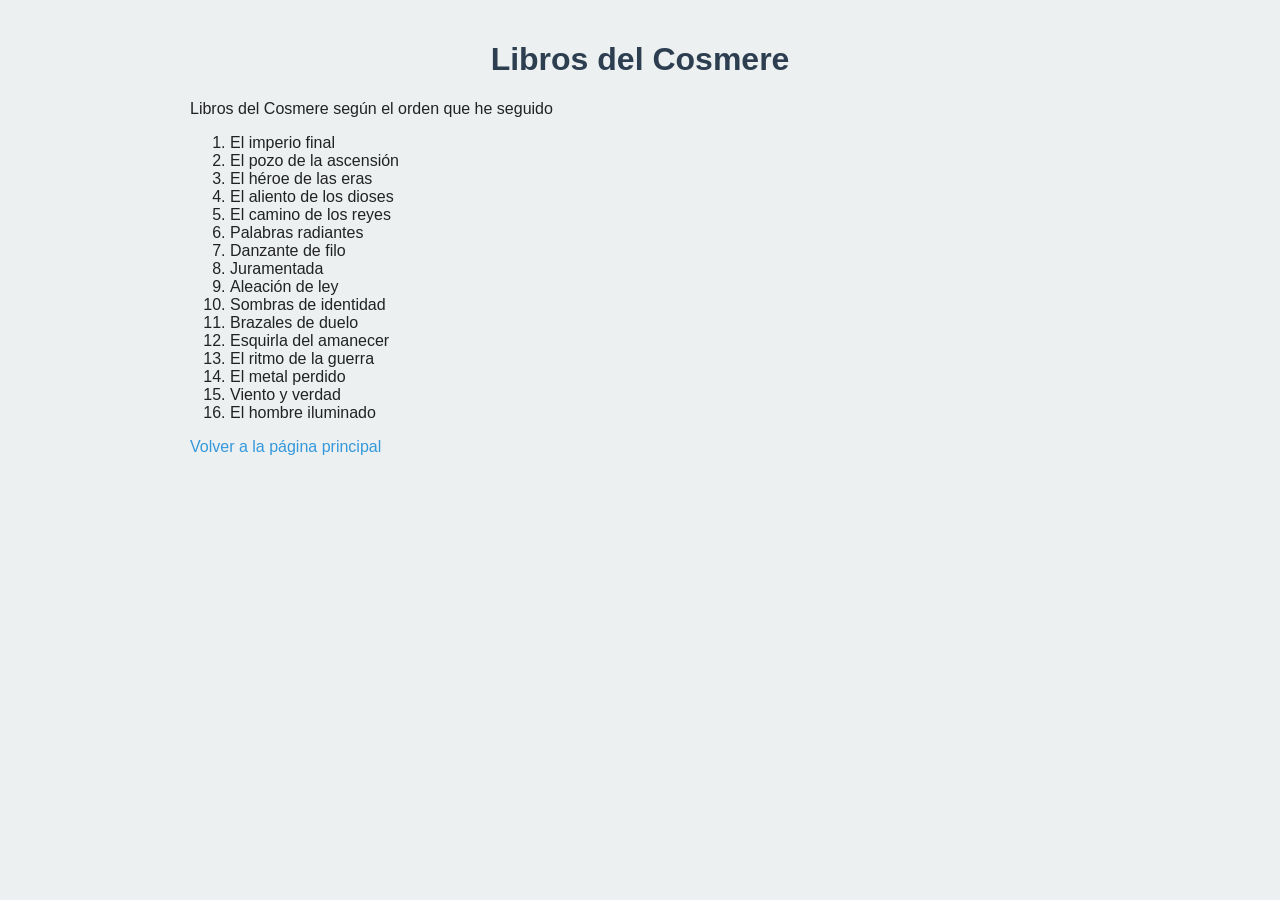
<file: cosmere.html>
<!DOCTYPE html>
<html lang="es">

<head>
    <meta charset="UTF-8">
    <meta name="viewport" content="width=device-width, initial-scale=1.0">
    <meta name="description" content="Lista de libros del Cosmere que he leído" />
    <title>Libros del Cosmere</title>

    <link type="text/css" rel="stylesheet" href="styles.css">
</head>

<body>
    <h1>Libros del Cosmere</h1>
    <p>Libros del Cosmere según el orden que he seguido</p>
    <ol>
        <li> El imperio final</li>
        <li> El pozo de la ascensión</li>
        <li> El héroe de las eras</li>
        <li> El aliento de los dioses</li>
        <li> El camino de los reyes</li>
        <li> Palabras radiantes</li>
        <li> Danzante de filo</li>
        <li> Juramentada</li>
        <li> Aleación de ley</li>
        <li>Sombras de identidad</li>
        <li> Brazales de duelo</li>
        <li> Esquirla del amanecer</li>
        <li> El ritmo de la guerra</li>
        <li> El metal perdido</li>
        <li> Viento y verdad</li>
        <li> El hombre iluminado</li>
    </ol>
    <p><a href="index.php">Volver a la página principal</a></p>

<script src="modo-oscuro.js"></script>


</body>

</html>
</file>
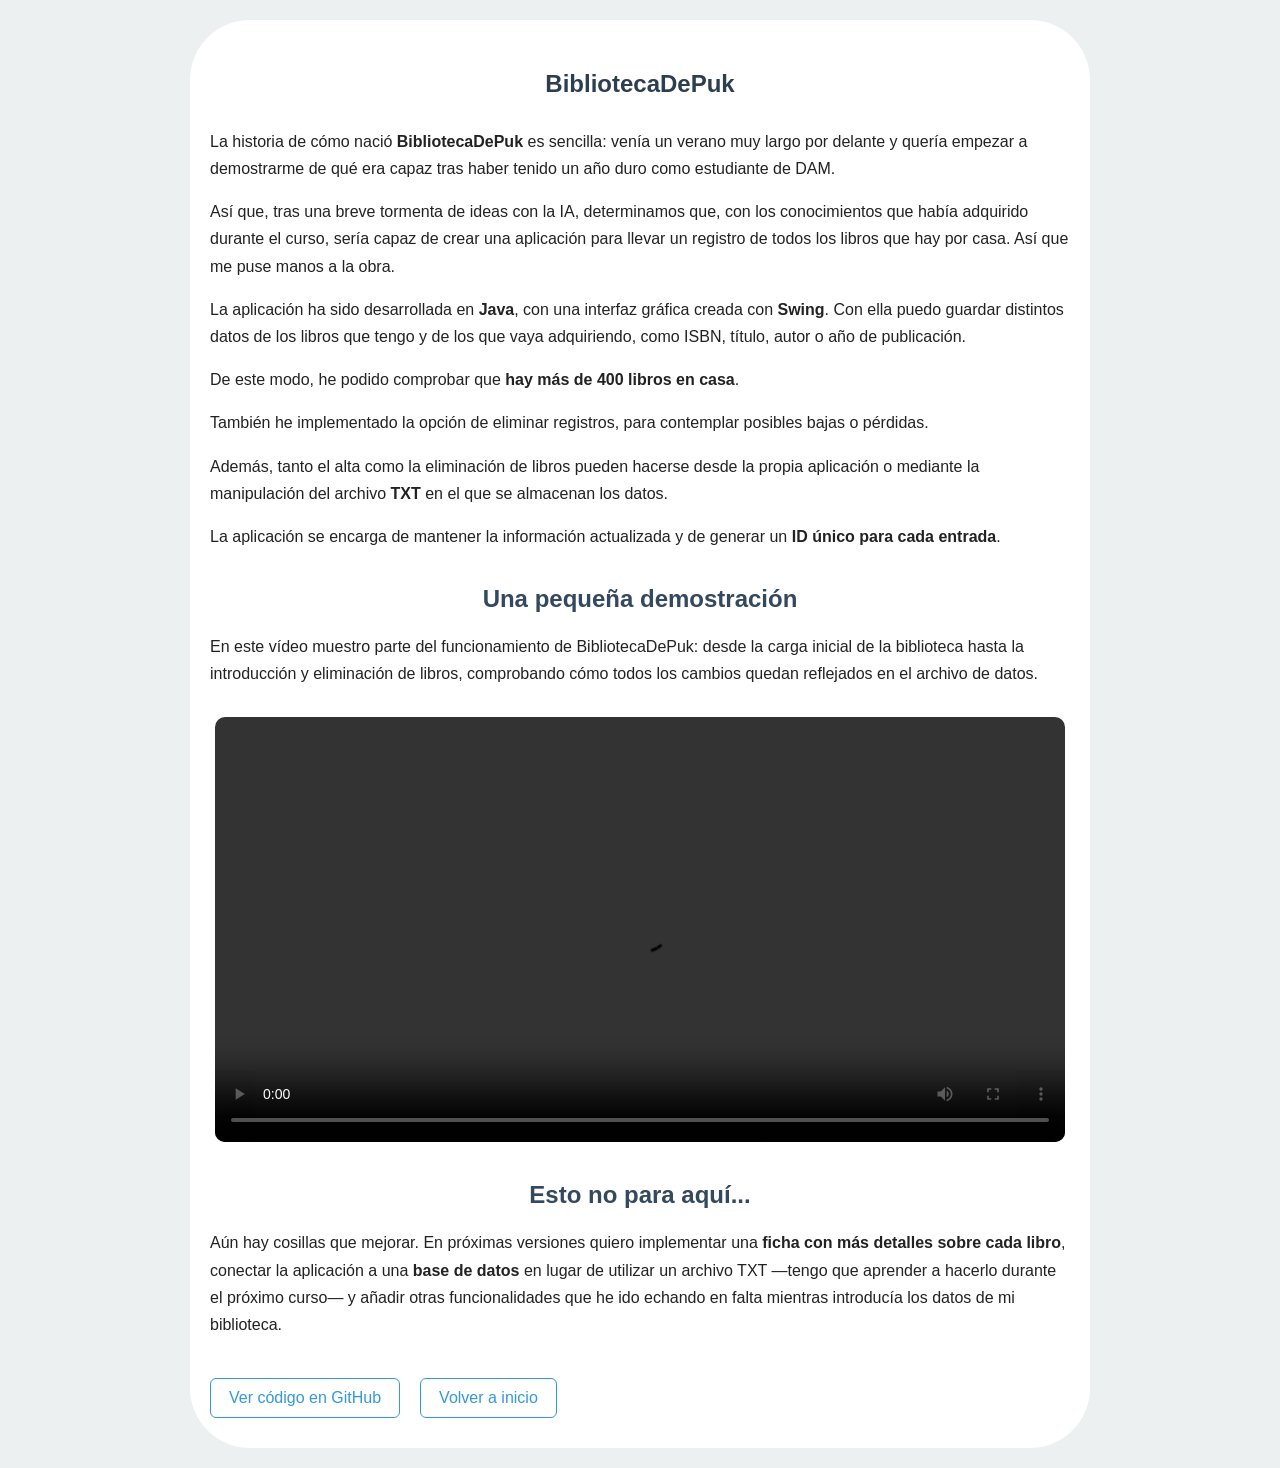
<file: gestor_biblioteca.html>
<!DOCTYPE html>
<html lang="es">

<head>
    <meta charset="UTF-8">
    <meta name="viewport" content="width=device-width, initial-scale=1.0">

    <title>BibliotecaDePuk</title>

    <link rel="stylesheet" href="styles.css">

    <!-- Modo oscuro compartido con el resto de la web -->
    <script src="modo-oscuro.js" defer></script>
</head>

<body>

    <main class="contenido-proyecto">

        <section class="proyecto">

            <h1>BibliotecaDePuk</h1>

            <p>
                La historia de cómo nació <strong>BibliotecaDePuk</strong> es sencilla:
                venía un verano muy largo por delante y quería empezar a demostrarme
                de qué era capaz tras haber tenido un año duro como estudiante de DAM.
            </p>

            <p>
                Así que, tras una breve tormenta de ideas con la IA, determinamos que,
                con los conocimientos que había adquirido durante el curso, sería capaz
                de crear una aplicación para llevar un registro de todos los libros
                que hay por casa. Así que me puse manos a la obra.
            </p>

            <p>
                La aplicación ha sido desarrollada en <strong>Java</strong>, con una
                interfaz gráfica creada con <strong>Swing</strong>. Con ella puedo guardar
                distintos datos de los libros que tengo y de los que vaya adquiriendo,
                como ISBN, título, autor o año de publicación.
            </p>

            <p>
                De este modo, he podido comprobar que
                <strong>hay más de 400 libros en casa</strong>.
            </p>

            <p>
                También he implementado la opción de eliminar registros, para contemplar
                posibles bajas o pérdidas.
            </p>

            <p>
                Además, tanto el alta como la eliminación de libros pueden hacerse desde
                la propia aplicación o mediante la manipulación del archivo
                <strong>TXT</strong> en el que se almacenan los datos.
            </p>

            <p>
                La aplicación se encarga de mantener la información actualizada y de
                generar un <strong>ID único para cada entrada</strong>.
            </p>

            <h2>Una pequeña demostración</h2>

            <p>
                En este vídeo muestro parte del funcionamiento de BibliotecaDePuk:
                desde la carga inicial de la biblioteca hasta la introducción y eliminación
                de libros, comprobando cómo todos los cambios quedan reflejados en el
                archivo de datos.
            </p>

            <div class="video-proyecto">
                <video controls>
                    <source src="DemoBiblioteca.mp4" type="video/mp4">
                    Tu navegador no puede reproducir este vídeo.
                </video>
            </div>

            <h2>Esto no para aquí...</h2>

            <p>
                Aún hay cosillas que mejorar. En próximas versiones quiero implementar
                una <strong>ficha con más detalles sobre cada libro</strong>, conectar la
                aplicación a una <strong>base de datos</strong> en lugar de utilizar un
                archivo TXT —tengo que aprender a hacerlo durante el próximo curso— y
                añadir otras funcionalidades que he ido echando en falta mientras
                introducía los datos de mi biblioteca.
            </p>

            <div class="enlaces-proyecto">

                <a href="https://github.com/JosemaRuiz-puk/BibliotecaDePuk"
                   target="_blank"
                   rel="noopener noreferrer">
                    Ver código en GitHub
                </a>

                <a href="index.php">
                    Volver a inicio
                </a>

            </div>

        </section>

    </main>

</body>
</html>
</file>
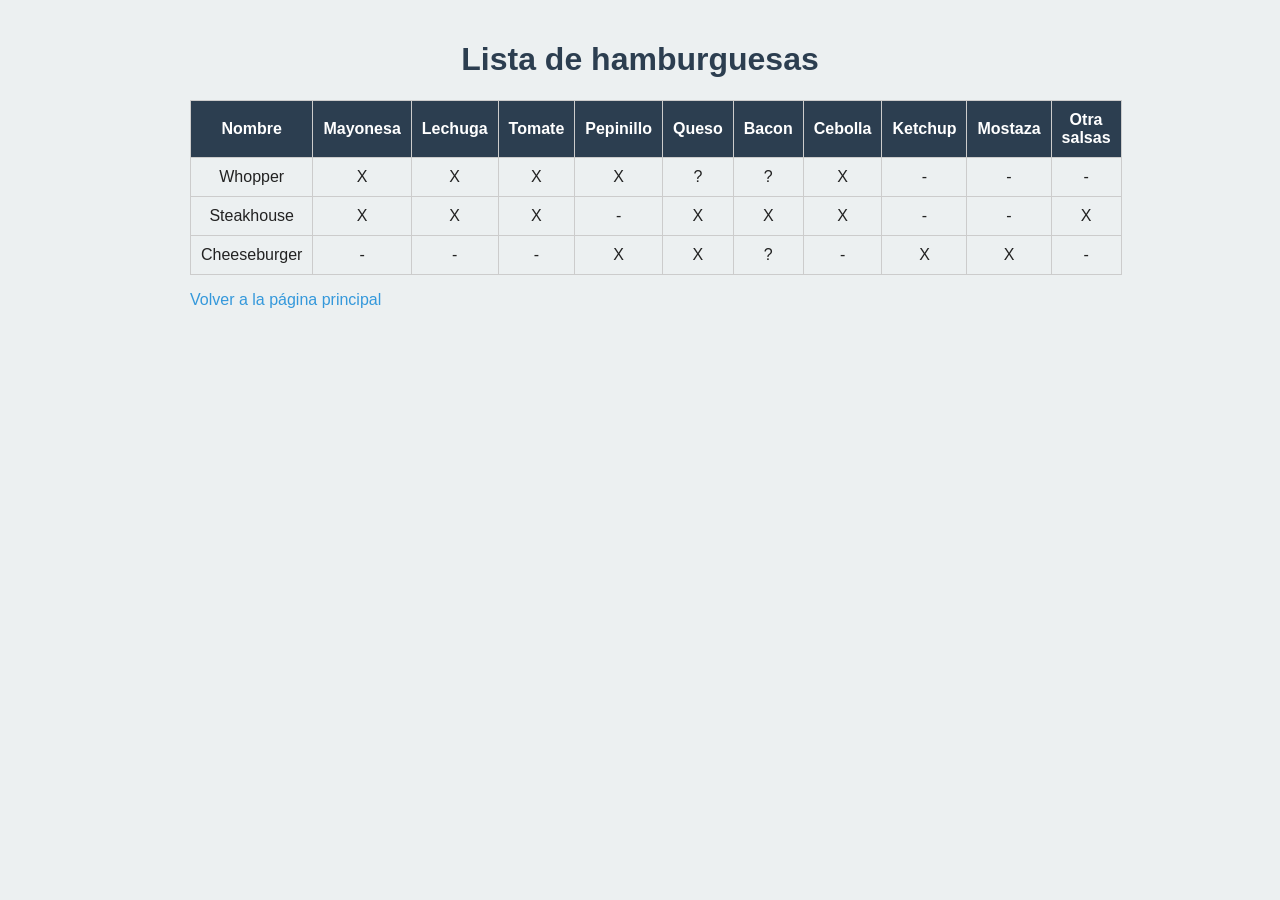
<file: hamburguesas.html>
<!DOCTYPE html>
<html lang="es">
<head>
    <meta charset="UTF-8">
    <meta name="viewport" content="width=device-width, initial-scale=1.0">
    <meta name = "description" content ="ingredientes de hamburguesas" />
    <title>Hamburguesas</title>

    <link type="text/css" rel="stylesheet" href="styles.css">
</head>
<body>
    <h1>Lista de hamburguesas</h1>
    <table>
        <tr>
        <th> Nombre</th>
        <th> Mayonesa</th>
        <th> Lechuga</th>
        <th> Tomate</th>
        <th> Pepinillo</th>
        <th> Queso</th>
        <th> Bacon</th>
        <th>Cebolla</th>
        <th> Ketchup</th>
        <th> Mostaza</th>
        <th> Otra salsas</th>
        </tr>
        <tr>
            <td> Whopper</td>
            <td>X</td>
            <td>X</td>
            <td>X</td>
            <td>X</td>
            <td>?</td>
            <td>?</td>
            <td>X</td>
            <td>-</td>
            <td>-</td>
            <td>-</td>
        </tr>
        <tr>
            <td> Steakhouse</td>
            <td>X</td>
            <td>X</td>
            <td>X</td>
            <td>-</td>
            <td>X</td>
            <td>X</td>
            <td>X</td>
            <td>-</td>
            <td>-</td>
            <td>X</td>
        </tr>
         <tr>
            <td> Cheeseburger</td>
            <td>-</td>
            <td>-</td>
            <td>-</td>
            <td>X</td>
            <td>X</td>
            <td>?</td>
            <td>-</td>
            <td>X</td>
            <td>X</td>
            <td>-</td>
        </tr>
        </table>
        <p><a href="index.php">Volver a la página principal</a></p>

    <script src="modo-oscuro.js"></script>

</body>
</html>
</file>
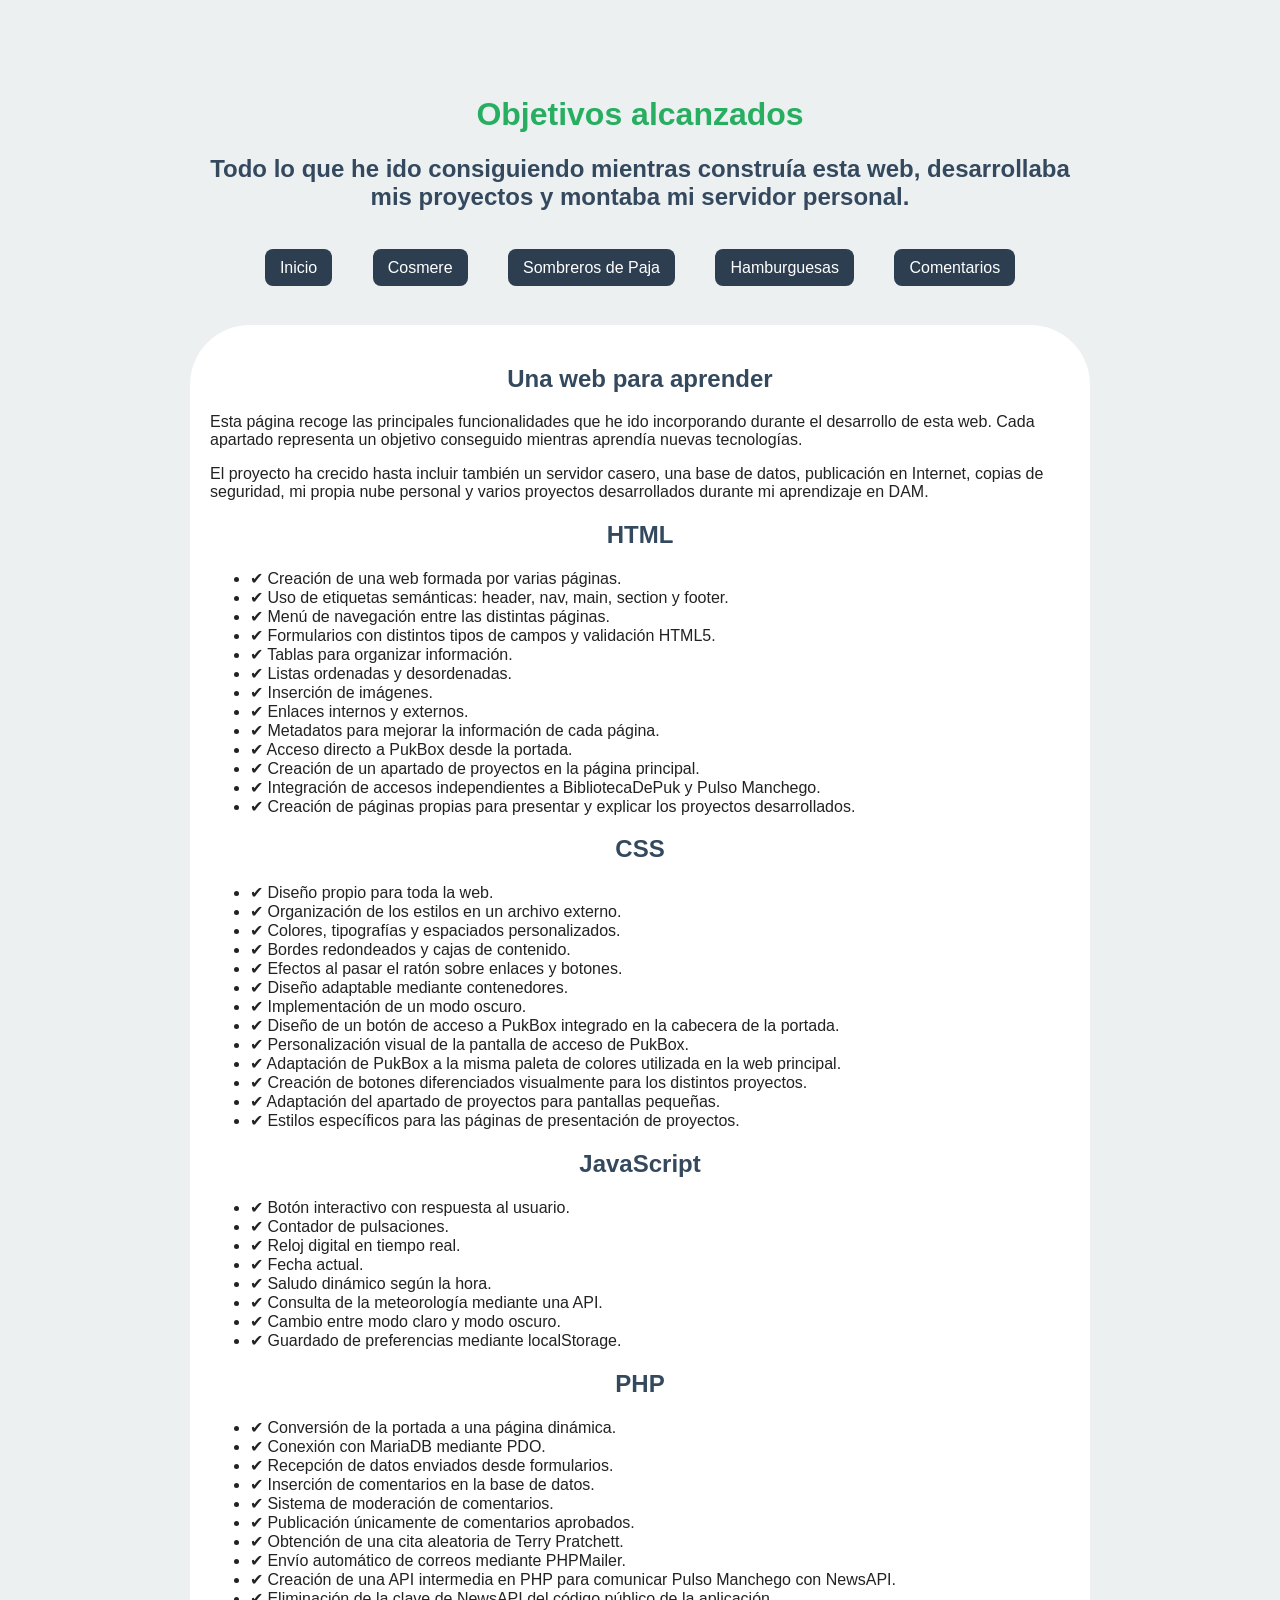
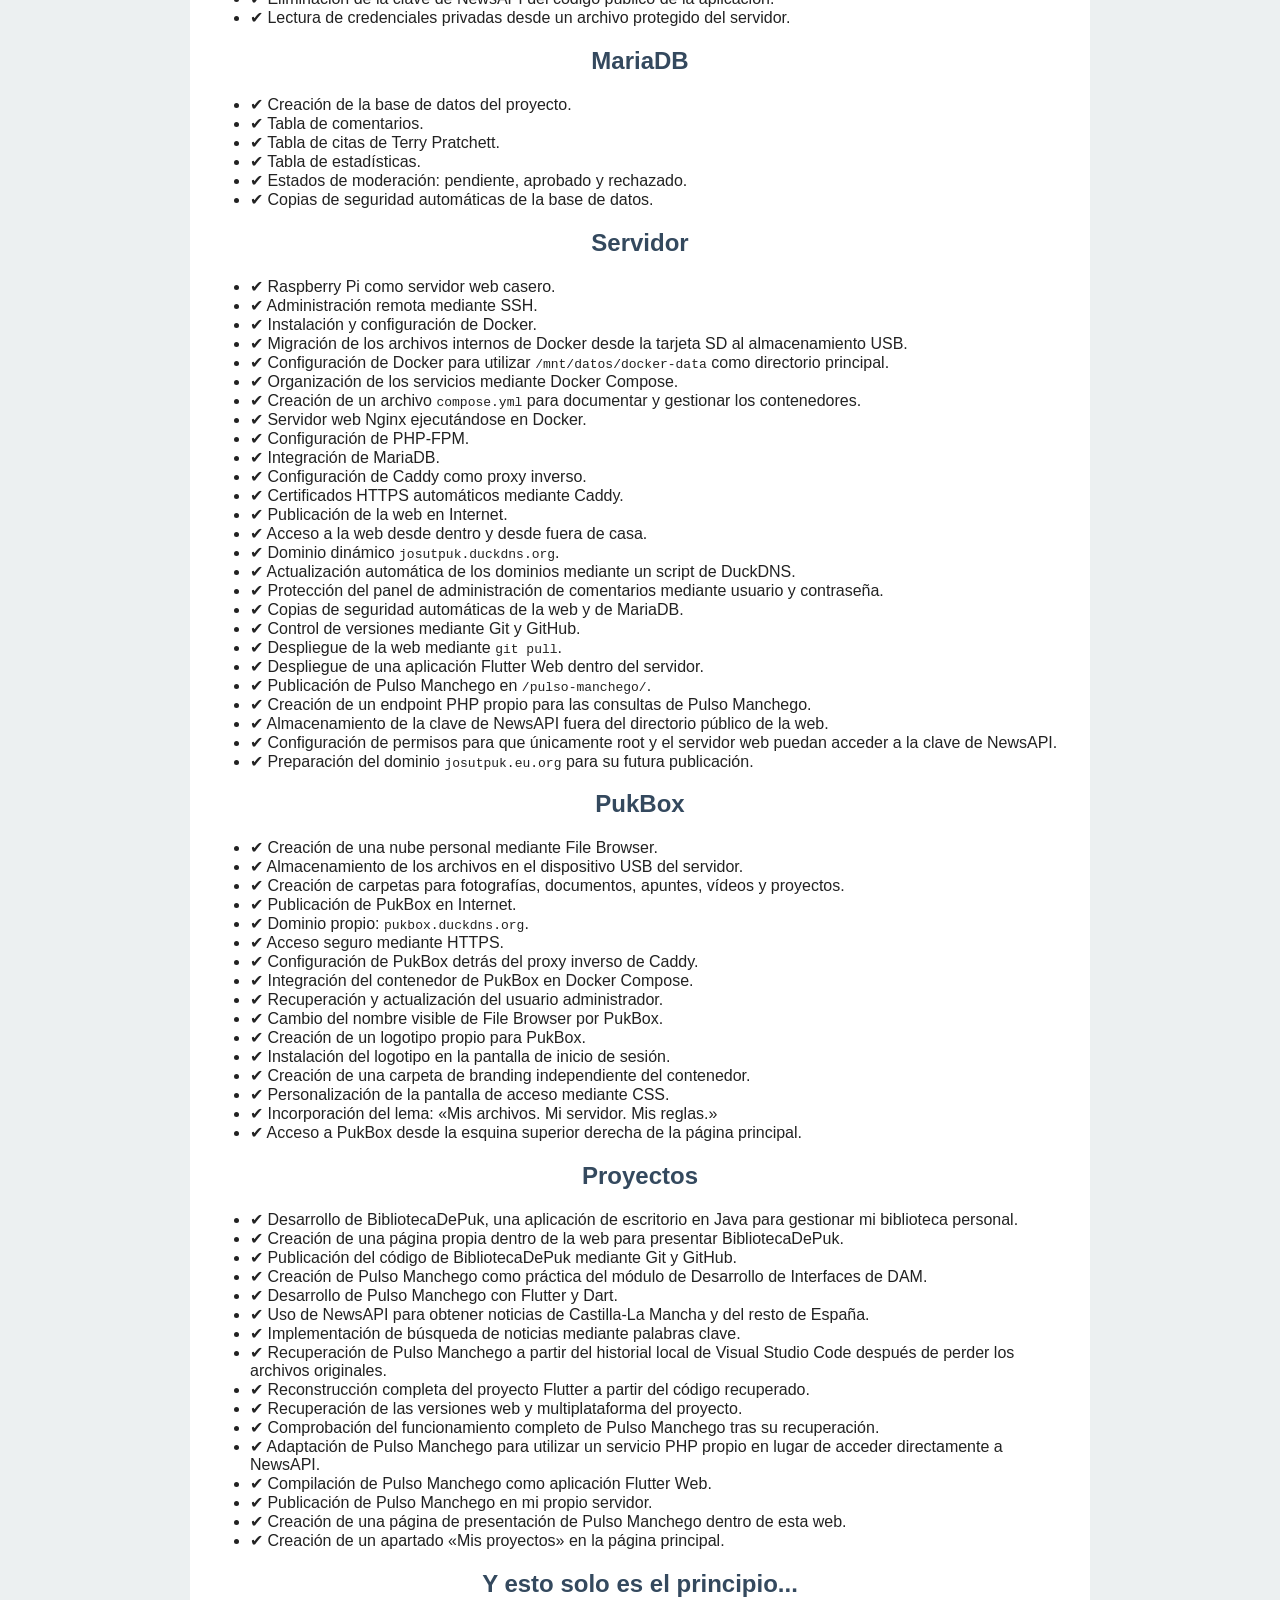
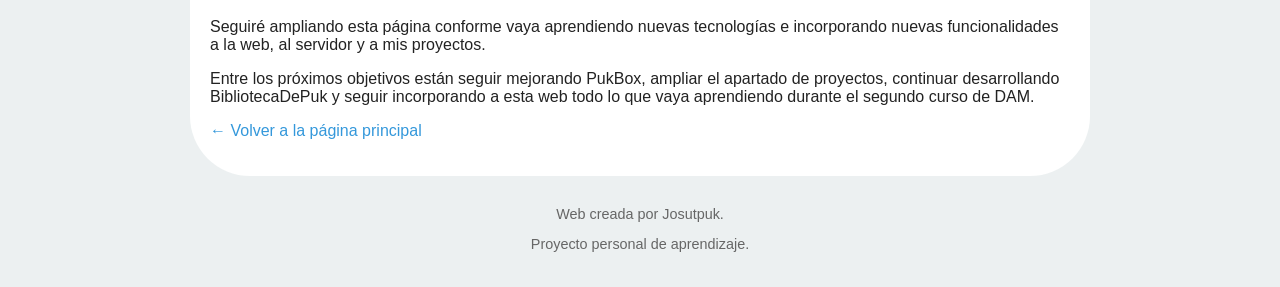
<file: objetivos.html>
<!DOCTYPE html>
<html lang="es">

<head>
    <meta charset="UTF-8">

    <meta
        name="viewport"
        content="width=device-width, initial-scale=1.0"
    >

    <meta
        name="description"
        content="Objetivos alcanzados durante el desarrollo de esta web, mis proyectos y la creación de mi servidor personal"
    >

    <meta name="author" content="Josutpuk">

    <title>Objetivos alcanzados</title>

    <link rel="stylesheet" href="styles.css">
</head>

<body>

    <header>

        <h1 class="portada">Objetivos alcanzados</h1>

        <h2>
            Todo lo que he ido consiguiendo mientras construía esta web,
            desarrollaba mis proyectos y montaba mi servidor personal.
        </h2>

        <nav>
            <ul>

                <li>
                    <a href="index.php">
                        Inicio
                    </a>
                </li>

                <li>
                    <a href="cosmere.html">
                        Cosmere
                    </a>
                </li>

                <li>
                    <a href="sombrero.html">
                        Sombreros de Paja
                    </a>
                </li>

                <li>
                    <a href="hamburguesas.html">
                        Hamburguesas
                    </a>
                </li>

                <li>
                    <a href="visita.php">
                        Comentarios
                    </a>
                </li>

            </ul>
        </nav>

    </header>


    <main>

        <h2>Una web para aprender</h2>

        <p>
            Esta página recoge las principales funcionalidades que he ido
            incorporando durante el desarrollo de esta web. Cada apartado
            representa un objetivo conseguido mientras aprendía nuevas
            tecnologías.
        </p>

        <p>
            El proyecto ha crecido hasta incluir también un servidor casero,
            una base de datos, publicación en Internet, copias de seguridad,
            mi propia nube personal y varios proyectos desarrollados durante
            mi aprendizaje en DAM.
        </p>


        <!-- =========================
             HTML
             ========================= -->

        <section>

            <h2>HTML</h2>

            <ul>

                <li>
                    ✔ Creación de una web formada por varias páginas.
                </li>

                <li>
                    ✔ Uso de etiquetas semánticas:
                    header, nav, main, section y footer.
                </li>

                <li>
                    ✔ Menú de navegación entre las distintas páginas.
                </li>

                <li>
                    ✔ Formularios con distintos tipos de campos
                    y validación HTML5.
                </li>

                <li>
                    ✔ Tablas para organizar información.
                </li>

                <li>
                    ✔ Listas ordenadas y desordenadas.
                </li>

                <li>
                    ✔ Inserción de imágenes.
                </li>

                <li>
                    ✔ Enlaces internos y externos.
                </li>

                <li>
                    ✔ Metadatos para mejorar la información
                    de cada página.
                </li>

                <li>
                    ✔ Acceso directo a PukBox desde la portada.
                </li>

                <li>
                    ✔ Creación de un apartado de proyectos
                    en la página principal.
                </li>

                <li>
                    ✔ Integración de accesos independientes
                    a BibliotecaDePuk y Pulso Manchego.
                </li>

                <li>
                    ✔ Creación de páginas propias para presentar
                    y explicar los proyectos desarrollados.
                </li>

            </ul>

        </section>


        <!-- =========================
             CSS
             ========================= -->

        <section>

            <h2>CSS</h2>

            <ul>

                <li>
                    ✔ Diseño propio para toda la web.
                </li>

                <li>
                    ✔ Organización de los estilos
                    en un archivo externo.
                </li>

                <li>
                    ✔ Colores, tipografías y espaciados personalizados.
                </li>

                <li>
                    ✔ Bordes redondeados y cajas de contenido.
                </li>

                <li>
                    ✔ Efectos al pasar el ratón
                    sobre enlaces y botones.
                </li>

                <li>
                    ✔ Diseño adaptable mediante contenedores.
                </li>

                <li>
                    ✔ Implementación de un modo oscuro.
                </li>

                <li>
                    ✔ Diseño de un botón de acceso a PukBox
                    integrado en la cabecera de la portada.
                </li>

                <li>
                    ✔ Personalización visual de la pantalla
                    de acceso de PukBox.
                </li>

                <li>
                    ✔ Adaptación de PukBox a la misma paleta de colores
                    utilizada en la web principal.
                </li>

                <li>
                    ✔ Creación de botones diferenciados visualmente
                    para los distintos proyectos.
                </li>

                <li>
                    ✔ Adaptación del apartado de proyectos
                    para pantallas pequeñas.
                </li>

                <li>
                    ✔ Estilos específicos para las páginas
                    de presentación de proyectos.
                </li>

            </ul>

        </section>


        <!-- =========================
             JAVASCRIPT
             ========================= -->

        <section>

            <h2>JavaScript</h2>

            <ul>

                <li>
                    ✔ Botón interactivo con respuesta al usuario.
                </li>

                <li>
                    ✔ Contador de pulsaciones.
                </li>

                <li>
                    ✔ Reloj digital en tiempo real.
                </li>

                <li>
                    ✔ Fecha actual.
                </li>

                <li>
                    ✔ Saludo dinámico según la hora.
                </li>

                <li>
                    ✔ Consulta de la meteorología mediante una API.
                </li>

                <li>
                    ✔ Cambio entre modo claro y modo oscuro.
                </li>

                <li>
                    ✔ Guardado de preferencias mediante localStorage.
                </li>

            </ul>

        </section>


        <!-- =========================
             PHP
             ========================= -->

        <section>

            <h2>PHP</h2>

            <ul>

                <li>
                    ✔ Conversión de la portada a una página dinámica.
                </li>

                <li>
                    ✔ Conexión con MariaDB mediante PDO.
                </li>

                <li>
                    ✔ Recepción de datos enviados desde formularios.
                </li>

                <li>
                    ✔ Inserción de comentarios en la base de datos.
                </li>

                <li>
                    ✔ Sistema de moderación de comentarios.
                </li>

                <li>
                    ✔ Publicación únicamente de comentarios aprobados.
                </li>

                <li>
                    ✔ Obtención de una cita aleatoria
                    de Terry Pratchett.
                </li>

                <li>
                    ✔ Envío automático de correos mediante PHPMailer.
                </li>

                <li>
                    ✔ Creación de una API intermedia en PHP
                    para comunicar Pulso Manchego con NewsAPI.
                </li>

                <li>
                    ✔ Eliminación de la clave de NewsAPI
                    del código público de la aplicación.
                </li>

                <li>
                    ✔ Lectura de credenciales privadas desde
                    un archivo protegido del servidor.
                </li>

            </ul>

        </section>


        <!-- =========================
             MARIADB
             ========================= -->

        <section>

            <h2>MariaDB</h2>

            <ul>

                <li>
                    ✔ Creación de la base de datos del proyecto.
                </li>

                <li>
                    ✔ Tabla de comentarios.
                </li>

                <li>
                    ✔ Tabla de citas de Terry Pratchett.
                </li>

                <li>
                    ✔ Tabla de estadísticas.
                </li>

                <li>
                    ✔ Estados de moderación:
                    pendiente, aprobado y rechazado.
                </li>

                <li>
                    ✔ Copias de seguridad automáticas
                    de la base de datos.
                </li>

            </ul>

        </section>


        <!-- =========================
             SERVIDOR
             ========================= -->

        <section>

            <h2>Servidor</h2>

            <ul>

                <li>
                    ✔ Raspberry Pi como servidor web casero.
                </li>

                <li>
                    ✔ Administración remota mediante SSH.
                </li>

                <li>
                    ✔ Instalación y configuración de Docker.
                </li>

                <li>
                    ✔ Migración de los archivos internos de Docker
                    desde la tarjeta SD al almacenamiento USB.
                </li>

                <li>
                    ✔ Configuración de Docker para utilizar
                    <code>/mnt/datos/docker-data</code>
                    como directorio principal.
                </li>

                <li>
                    ✔ Organización de los servicios
                    mediante Docker Compose.
                </li>

                <li>
                    ✔ Creación de un archivo
                    <code>compose.yml</code>
                    para documentar y gestionar los contenedores.
                </li>

                <li>
                    ✔ Servidor web Nginx ejecutándose en Docker.
                </li>

                <li>
                    ✔ Configuración de PHP-FPM.
                </li>

                <li>
                    ✔ Integración de MariaDB.
                </li>

                <li>
                    ✔ Configuración de Caddy
                    como proxy inverso.
                </li>

                <li>
                    ✔ Certificados HTTPS automáticos mediante Caddy.
                </li>

                <li>
                    ✔ Publicación de la web en Internet.
                </li>

                <li>
                    ✔ Acceso a la web desde dentro
                    y desde fuera de casa.
                </li>

                <li>
                    ✔ Dominio dinámico
                    <code>josutpuk.duckdns.org</code>.
                </li>

                <li>
                    ✔ Actualización automática de los dominios
                    mediante un script de DuckDNS.
                </li>

                <li>
                    ✔ Protección del panel de administración
                    de comentarios mediante usuario y contraseña.
                </li>

                <li>
                    ✔ Copias de seguridad automáticas
                    de la web y de MariaDB.
                </li>

                <li>
                    ✔ Control de versiones mediante Git y GitHub.
                </li>

                <li>
                    ✔ Despliegue de la web mediante
                    <code>git pull</code>.
                </li>

                <li>
                    ✔ Despliegue de una aplicación Flutter Web
                    dentro del servidor.
                </li>

                <li>
                    ✔ Publicación de Pulso Manchego en
                    <code>/pulso-manchego/</code>.
                </li>

                <li>
                    ✔ Creación de un endpoint PHP propio
                    para las consultas de Pulso Manchego.
                </li>

                <li>
                    ✔ Almacenamiento de la clave de NewsAPI
                    fuera del directorio público de la web.
                </li>

                <li>
                    ✔ Configuración de permisos para que únicamente
                    root y el servidor web puedan acceder
                    a la clave de NewsAPI.
                </li>

                <li>
                    ✔ Preparación del dominio
                    <code>josutpuk.eu.org</code>
                    para su futura publicación.
                </li>

            </ul>

        </section>


        <!-- =========================
             PUKBOX
             ========================= -->

        <section>

            <h2>PukBox</h2>

            <ul>

                <li>
                    ✔ Creación de una nube personal
                    mediante File Browser.
                </li>

                <li>
                    ✔ Almacenamiento de los archivos
                    en el dispositivo USB del servidor.
                </li>

                <li>
                    ✔ Creación de carpetas para fotografías,
                    documentos, apuntes, vídeos y proyectos.
                </li>

                <li>
                    ✔ Publicación de PukBox en Internet.
                </li>

                <li>
                    ✔ Dominio propio:
                    <code>pukbox.duckdns.org</code>.
                </li>

                <li>
                    ✔ Acceso seguro mediante HTTPS.
                </li>

                <li>
                    ✔ Configuración de PukBox
                    detrás del proxy inverso de Caddy.
                </li>

                <li>
                    ✔ Integración del contenedor de PukBox
                    en Docker Compose.
                </li>

                <li>
                    ✔ Recuperación y actualización
                    del usuario administrador.
                </li>

                <li>
                    ✔ Cambio del nombre visible
                    de File Browser por PukBox.
                </li>

                <li>
                    ✔ Creación de un logotipo propio
                    para PukBox.
                </li>

                <li>
                    ✔ Instalación del logotipo
                    en la pantalla de inicio de sesión.
                </li>

                <li>
                    ✔ Creación de una carpeta de branding
                    independiente del contenedor.
                </li>

                <li>
                    ✔ Personalización de la pantalla de acceso
                    mediante CSS.
                </li>

                <li>
                    ✔ Incorporación del lema:
                    «Mis archivos. Mi servidor. Mis reglas.»
                </li>

                <li>
                    ✔ Acceso a PukBox desde la esquina superior
                    derecha de la página principal.
                </li>

            </ul>

        </section>


        <!-- =========================
             PROYECTOS
             ========================= -->

        <section>

            <h2>Proyectos</h2>

            <ul>

                <li>
                    ✔ Desarrollo de BibliotecaDePuk,
                    una aplicación de escritorio en Java
                    para gestionar mi biblioteca personal.
                </li>

                <li>
                    ✔ Creación de una página propia dentro de la web
                    para presentar BibliotecaDePuk.
                </li>

                <li>
                    ✔ Publicación del código de BibliotecaDePuk
                    mediante Git y GitHub.
                </li>

                <li>
                    ✔ Creación de Pulso Manchego como práctica
                    del módulo de Desarrollo de Interfaces de DAM.
                </li>

                <li>
                    ✔ Desarrollo de Pulso Manchego con Flutter y Dart.
                </li>

                <li>
                    ✔ Uso de NewsAPI para obtener noticias
                    de Castilla-La Mancha y del resto de España.
                </li>

                <li>
                    ✔ Implementación de búsqueda de noticias
                    mediante palabras clave.
                </li>

                <li>
                    ✔ Recuperación de Pulso Manchego
                    a partir del historial local de Visual Studio Code
                    después de perder los archivos originales.
                </li>

                <li>
                    ✔ Reconstrucción completa del proyecto Flutter
                    a partir del código recuperado.
                </li>

                <li>
                    ✔ Recuperación de las versiones web
                    y multiplataforma del proyecto.
                </li>

                <li>
                    ✔ Comprobación del funcionamiento completo
                    de Pulso Manchego tras su recuperación.
                </li>

                <li>
                    ✔ Adaptación de Pulso Manchego para utilizar
                    un servicio PHP propio en lugar de acceder
                    directamente a NewsAPI.
                </li>

                <li>
                    ✔ Compilación de Pulso Manchego
                    como aplicación Flutter Web.
                </li>

                <li>
                    ✔ Publicación de Pulso Manchego
                    en mi propio servidor.
                </li>

                <li>
                    ✔ Creación de una página de presentación
                    de Pulso Manchego dentro de esta web.
                </li>

                <li>
                    ✔ Creación de un apartado «Mis proyectos»
                    en la página principal.
                </li>

            </ul>

        </section>


        <!-- =========================
             CONTINUARÁ...
             ========================= -->

        <section>

            <h2>Y esto solo es el principio...</h2>

            <p>
                Seguiré ampliando esta página conforme vaya aprendiendo nuevas
                tecnologías e incorporando nuevas funcionalidades a la web,
                al servidor y a mis proyectos.
            </p>

            <p>
                Entre los próximos objetivos están seguir mejorando PukBox,
                ampliar el apartado de proyectos, continuar desarrollando
                BibliotecaDePuk y seguir incorporando a esta web todo lo
                que vaya aprendiendo durante el segundo curso de DAM.
            </p>

            <p>
                <a href="index.php">
                    ← Volver a la página principal
                </a>
            </p>

        </section>

    </main>


  


    <footer>

        <p>
            Web creada por Josutpuk.
        </p>

        <p>
            Proyecto personal de aprendizaje.
        </p>

    </footer>


    <script src="modo-oscuro.js"></script>

</body>

</html>
</file>
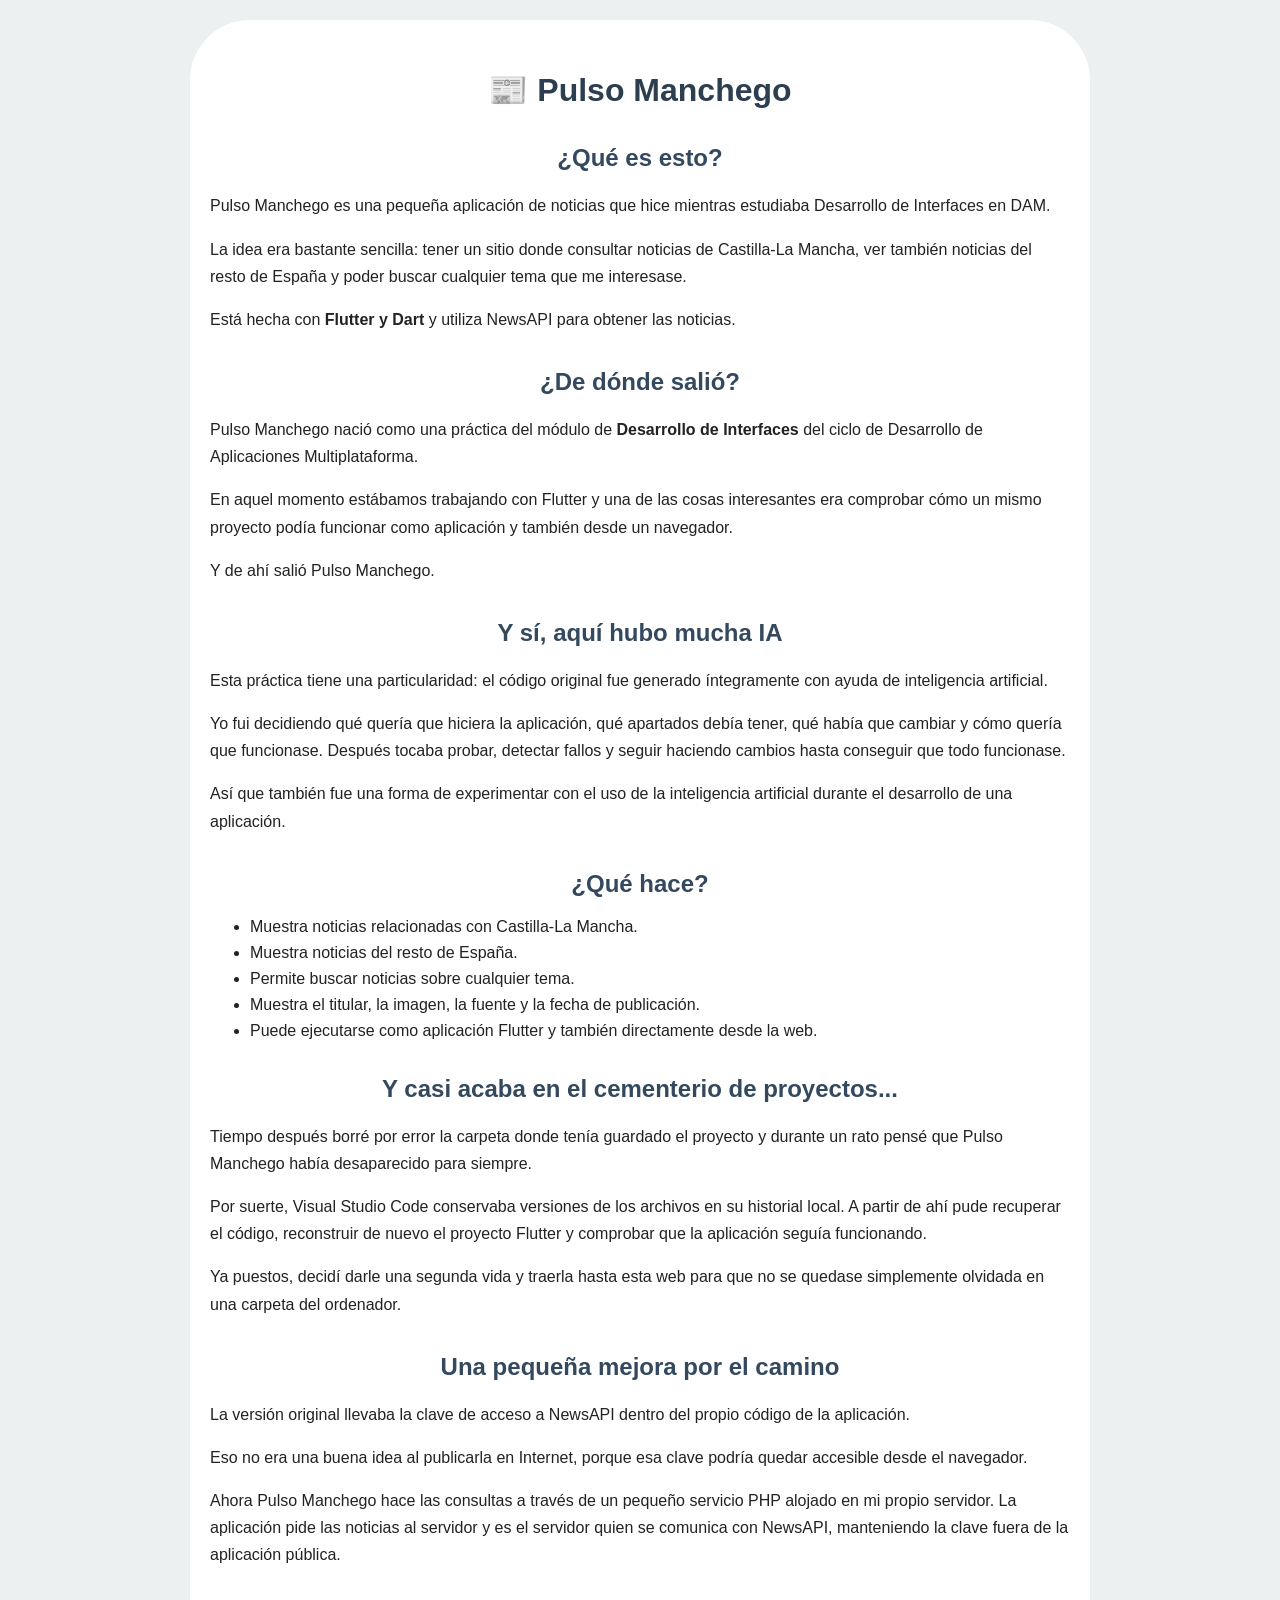
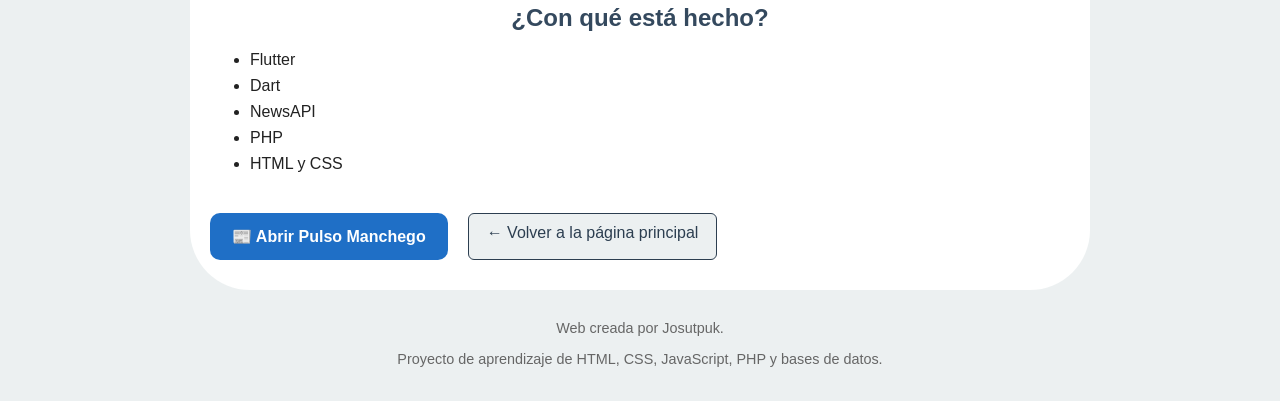
<file: pulso_manchego.html>
<!DOCTYPE html>
<html lang="es">

<head>
    <meta charset="UTF-8">

    <meta
        name="viewport"
        content="width=device-width, initial-scale=1.0"
    >

    <meta
        name="description"
        content="Pulso Manchego, aplicación de noticias desarrollada con Flutter y Dart"
    >

    <meta name="author" content="Josutpuk">

    <title>Pulso Manchego</title>

    <link rel="stylesheet" href="styles.css">
</head>

<body>

    <main class="contenido-proyecto proyecto">

        <h1>📰 Pulso Manchego</h1>

        <section>

            <h2>¿Qué es esto?</h2>

            <p>
                Pulso Manchego es una pequeña aplicación de noticias que hice
                mientras estudiaba Desarrollo de Interfaces en DAM.
            </p>

            <p>
                La idea era bastante sencilla: tener un sitio donde consultar
                noticias de Castilla-La Mancha, ver también noticias del resto
                de España y poder buscar cualquier tema que me interesase.
            </p>

            <p>
                Está hecha con <strong>Flutter y Dart</strong> y utiliza
                NewsAPI para obtener las noticias.
            </p>

        </section>


        <section>

            <h2>¿De dónde salió?</h2>

            <p>
                Pulso Manchego nació como una práctica del módulo de
                <strong>Desarrollo de Interfaces</strong> del ciclo de
                Desarrollo de Aplicaciones Multiplataforma.
            </p>

            <p>
                En aquel momento estábamos trabajando con Flutter y una de
                las cosas interesantes era comprobar cómo un mismo proyecto
                podía funcionar como aplicación y también desde un navegador.
            </p>

            <p>
                Y de ahí salió Pulso Manchego.
            </p>

        </section>


        <section>

            <h2>Y sí, aquí hubo mucha IA</h2>

            <p>
                Esta práctica tiene una particularidad: el código original
                fue generado íntegramente con ayuda de inteligencia artificial.
            </p>

            <p>
                Yo fui decidiendo qué quería que hiciera la aplicación,
                qué apartados debía tener, qué había que cambiar y cómo quería
                que funcionase. Después tocaba probar, detectar fallos y seguir
                haciendo cambios hasta conseguir que todo funcionase.
            </p>

            <p>
                Así que también fue una forma de experimentar con el uso de la
                inteligencia artificial durante el desarrollo de una aplicación.
            </p>

        </section>


        <section>

            <h2>¿Qué hace?</h2>

            <ul>

                <li>
                    Muestra noticias relacionadas con Castilla-La Mancha.
                </li>

                <li>
                    Muestra noticias del resto de España.
                </li>

                <li>
                    Permite buscar noticias sobre cualquier tema.
                </li>

                <li>
                    Muestra el titular, la imagen, la fuente y la fecha
                    de publicación.
                </li>

                <li>
                    Puede ejecutarse como aplicación Flutter y también
                    directamente desde la web.
                </li>

            </ul>

        </section>


        <section>

            <h2>Y casi acaba en el cementerio de proyectos...</h2>

            <p>
                Tiempo después borré por error la carpeta donde tenía guardado
                el proyecto y durante un rato pensé que Pulso Manchego había
                desaparecido para siempre.
            </p>

            <p>
                Por suerte, Visual Studio Code conservaba versiones de los
                archivos en su historial local. A partir de ahí pude recuperar
                el código, reconstruir de nuevo el proyecto Flutter y comprobar
                que la aplicación seguía funcionando.
            </p>

            <p>
                Ya puestos, decidí darle una segunda vida y traerla hasta esta
                web para que no se quedase simplemente olvidada en una carpeta
                del ordenador.
            </p>

        </section>


        <section>

            <h2>Una pequeña mejora por el camino</h2>

            <p>
                La versión original llevaba la clave de acceso a NewsAPI dentro
                del propio código de la aplicación.
            </p>

            <p>
                Eso no era una buena idea al publicarla en Internet, porque esa
                clave podría quedar accesible desde el navegador.
            </p>

            <p>
                Ahora Pulso Manchego hace las consultas a través de un pequeño
                servicio PHP alojado en mi propio servidor. La aplicación pide
                las noticias al servidor y es el servidor quien se comunica con
                NewsAPI, manteniendo la clave fuera de la aplicación pública.
            </p>

        </section>


        <section>

            <h2>¿Con qué está hecho?</h2>

            <ul>
                <li>Flutter</li>
                <li>Dart</li>
                <li>NewsAPI</li>
                <li>PHP</li>
                <li>HTML y CSS</li>
            </ul>

        </section>


        <div class="enlaces-proyecto">

            <a
                href="/pulso-manchego/"
                class="boton-abrir-pulso"
            >
                📰 Abrir Pulso Manchego
            </a>

            <a
                href="index.php"
                class="boton-volver"
            >
                ← Volver a la página principal
            </a>

        </div>

    </main>





    <footer>

        <p>
            Web creada por Josutpuk.
        </p>

        <p>
            Proyecto de aprendizaje de HTML, CSS, JavaScript,
            PHP y bases de datos.
        </p>

    </footer>


    <script src="modo-oscuro.js"></script>

</body>

</html>
</file>
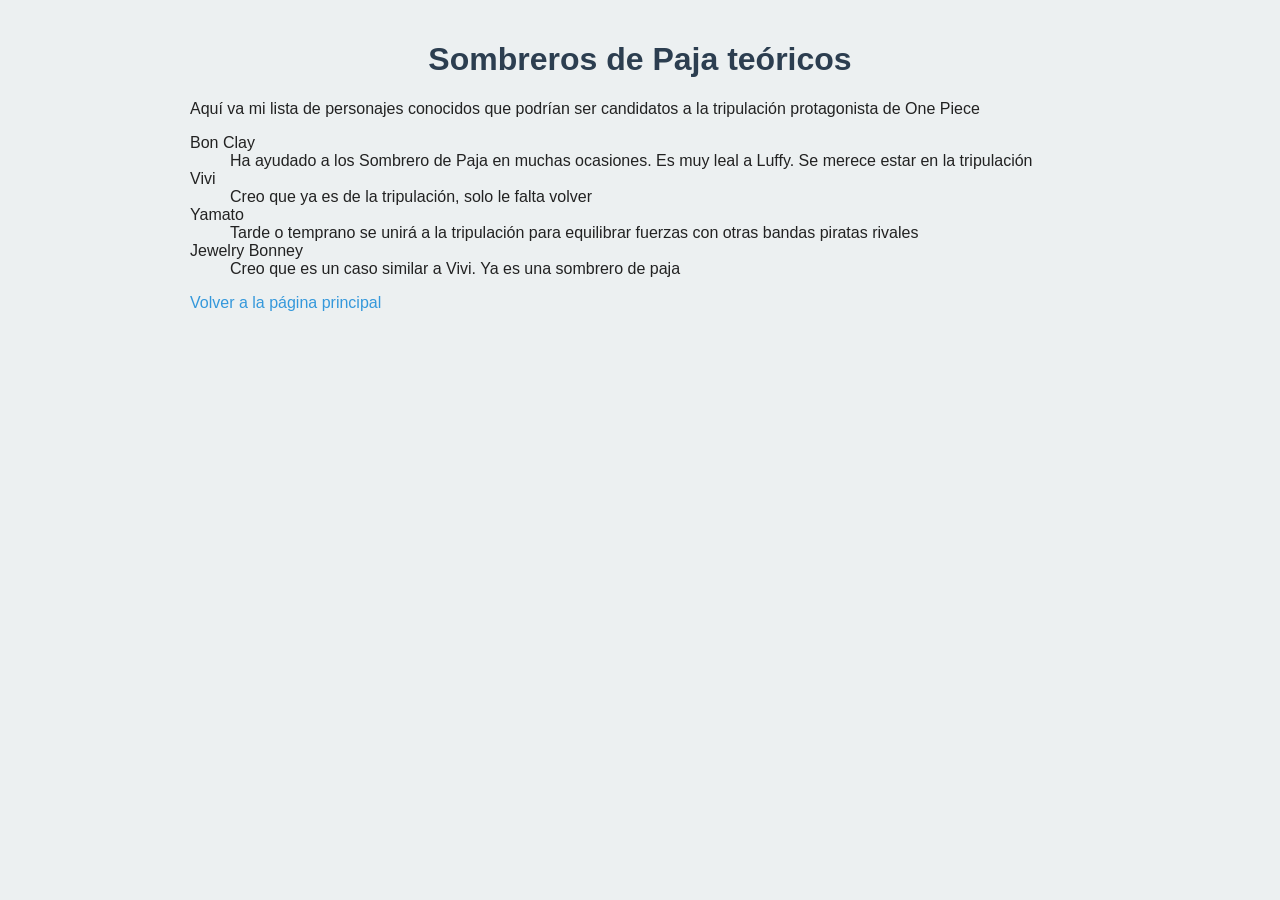
<file: sombrero.html>
<!DOCTYPE html>
<html lang="es">
<head>
    <meta charset="UTF-8">
    <meta name="viewport" content="width=device-width, initial-scale=1.0">
    <meta name = "description" content = "Mi lista de candidatos a sombrero de paja"/>
    <title>Teoria de Sombreros de Paja</title>

    <link type="text/css" rel="stylesheet" href="styles.css">
</head>
<body>
    <h1>Sombreros de Paja teóricos</h1>
    <p>Aquí va mi lista de personajes conocidos que podrían ser candidatos a la tripulación protagonista de One Piece</p>
    <dl>
        <dt>Bon Clay</dt>
        <dd> Ha ayudado a los Sombrero de Paja en muchas ocasiones. Es muy leal a Luffy. Se merece estar en la tripulación</dd>
        <dt> Vivi</dt>
        <dd> Creo que ya es de la tripulación, solo le falta volver</dd>
        <dt> Yamato</dt>
        <dd> Tarde o temprano se unirá a la tripulación para equilibrar fuerzas con otras bandas piratas rivales</dd>
        <dt> Jewelry Bonney</dt>
        <dd> Creo que es un caso similar a Vivi. Ya es una sombrero de paja</dd>
    </dl>
    
     <p><a href="index.php">Volver a la página principal</a></p>

     <script src="modo-oscuro.js"></script>
</body>
</html>
</file>
<file: styles.css>
/* =========================
   ESTILOS GENERALES
   ========================= */

body {
    background-color: #ecf0f1;
    font-family: Arial, sans-serif;
    color: #222;
    max-width: 900px;
    margin: 0 auto;
    padding: 20px;
}

.imagen-centro {
    text-align: center;
}

main {
    background-color: white;
    padding: 20px;
    border-radius: 60px;
}


/* =========================
   TÍTULOS
   ========================= */

h1 {
    color: #2c3e50;
    text-align: center;
}

.portada {
    color: #27ae60;
    text-align: center;
}

h2,
h3 {
    color: #34495e;
    text-align: center;
}


/* =========================
   ENLACES
   ========================= */

a {
    color: #3498db;
    text-decoration: none;
}

a:hover {
    text-decoration: underline;
}


/* =========================
   MENÚ DE NAVEGACIÓN
   ========================= */

nav {
    text-align: center;
    margin: 30px 0;
}

nav ul {
    list-style: none;
    padding: 0;
}

nav li {
    display: inline-block;
    margin: 18px;
}

nav a {
    background-color: #2c3e50;
    color: white;
    padding: 10px 15px;
    border-radius: 8px;
    transition: 0.5s;
}

nav a:hover {
    background-color: #3498db;
    color: white;
    text-decoration: none;
}


/* =========================
   MIS PROYECTOS
   ========================= */

.proyectos {
    text-align: center;
    margin-bottom: 40px;
}

.proyectos > p {
    max-width: 650px;
    margin: 0 auto 25px auto;
    line-height: 1.6;
}

.botones-proyectos {
    display: flex;
    justify-content: center;
    align-items: stretch;
    gap: 20px;
    flex-wrap: wrap;
    margin-top: 25px;
}

.boton-proyecto {
    display: flex;
    justify-content: center;
    align-items: center;

    min-width: 220px;
    padding: 18px 25px;

    color: white;
    font-size: 1.1rem;
    font-weight: bold;

    border-radius: 14px;

    text-decoration: none;

    box-shadow: 0 4px 10px rgba(0, 0, 0, 0.15);

    transition:
        transform 0.2s ease,
        box-shadow 0.2s ease,
        background-color 0.3s ease;
}


/* BibliotecaDePuk */

.boton-proyecto.biblioteca {
    background-color: #218c53;
}

.boton-proyecto.biblioteca:hover {
    background-color: #176d40;
}


/* Pulso Manchego */

.boton-proyecto.pulso {
    background-color: #1f6fc6;
}

.boton-proyecto.pulso:hover {
    background-color: #18579b;
}


/* Efecto común */

.boton-proyecto:hover {
    color: white;
    text-decoration: none;

    transform: translateY(-4px);

    box-shadow: 0 7px 15px rgba(0, 0, 0, 0.22);
}

.boton-proyecto:focus-visible {
    outline: 3px solid #f1c40f;
    outline-offset: 3px;
}


/* =========================
   TABLAS
   ========================= */

table {
    width: 100%;
    border-collapse: collapse;
}

th,
td {
    border: 1px solid #ccc;
    padding: 10px;
    text-align: center;
}

th {
    background-color: #2c3e50;
    color: white;
}

tr:hover {
    background-color: #d6eaf8;
}


/* =========================
   FORMULARIOS
   ========================= */

form {
    background-color: white;
    padding: 20px;
    border-radius: 20px;
}

fieldset {
    border: 1px solid #ccc;
    padding: 20px;
}

legend {
    font-weight: bold;
    color: #2c3e50;
}

button {
    background-color: #2c3e50;
    color: white;
    border: none;
    padding: 10px 15px;
    border-radius: 10px;
    cursor: pointer;
    transition: 0.3s;
}

button:hover {
    background-color: #3498db;
}

input,
select,
textarea {
    border: 1px solid #ccc;
    border-radius: 8px;
    padding: 8px;
}

input:focus,
select:focus,
textarea:focus {
    outline: none;
    border-color: #3498db;
}


/* =========================
   PIE DE PÁGINA
   ========================= */

footer {
    text-align: center;
    margin-top: 30px;
    color: #666;
    font-size: 0.9em;
}


/* =========================
   MODO OSCURO
   ========================= */

body.oscuro {
    background-color: #1b1b1b;
    color: #f2f2f2;
}

body.oscuro main {
    background-color: #2b2b2b;
}

body.oscuro form {
    background-color: #2b2b2b;
}

body.oscuro h1,
body.oscuro h2,
body.oscuro h3,
body.oscuro legend {
    color: #f2f2f2;
}

body.oscuro footer {
    color: #cccccc;
}

body.oscuro a {
    color: #7ec8ff;
}

body.oscuro input,
body.oscuro select,
body.oscuro textarea {
    background-color: #3a3a3a;
    color: white;
    border-color: #777777;
}

body.oscuro fieldset {
    border-color: #777777;
}

body.oscuro table {
    color: white;
}

body.oscuro td {
    border-color: #666666;
}

body.oscuro tr:hover {
    background-color: #3a4b55;
}


/* Botones de proyectos en modo oscuro */

body.oscuro .boton-proyecto {
    color: white;
}

body.oscuro .boton-proyecto.biblioteca {
    background-color: #267f51;
}

body.oscuro .boton-proyecto.biblioteca:hover {
    background-color: #32a368;
}

body.oscuro .boton-proyecto.pulso {
    background-color: #2468a9;
}

body.oscuro .boton-proyecto.pulso:hover {
    background-color: #3184d5;
}


/* =========================
   RELOJ
   ========================= */

.reloj-contenedor {
    text-align: center;
    margin-top: 25px;
    padding: 15px;
}

#reloj {
    font-size: 2em;
    font-weight: bold;
    margin: 5px;
    color: #27ae60;
}

#fecha {
    margin: 12px;
}

body.oscuro #reloj {
    color: #5ee38d;
}


/* =========================
   TIEMPO EN MANZANARES
   ========================= */

.tiempo-contenedor {
    text-align: center;
    margin: 25px auto;
    padding: 18px;
    background-color: #f4f6f7;
    border-radius: 20px;
    max-width: 650px;
}

#saludoTiempo {
    font-size: 1.3em;
    font-weight: bold;
    margin-bottom: 8px;
}

#datosTiempo {
    margin-top: 8px;
}

body.oscuro .tiempo-contenedor {
    background-color: #3a3a3a;
}


/* =========================
   PUKBOX
   ========================= */

header {
    position: relative;
    padding-top: 55px;
}

.acceso-pukbox {
    position: absolute;
    top: 0;
    right: 0;

    padding: 8px 12px;

    background-color: #2c3e50;
    color: white;

    text-decoration: none;
    font-size: 0.9rem;
    font-weight: bold;

    border-radius: 8px;

    box-shadow: 0 4px 10px rgba(0, 0, 0, 0.15);

    transition:
        background-color 0.3s ease,
        transform 0.2s ease,
        box-shadow 0.2s ease;
}

.acceso-pukbox:hover {
    background-color: #3498db;
    color: white;
    text-decoration: none;
    transform: translateY(-2px);
}

.acceso-pukbox:focus-visible {
    outline: 3px solid #3498db;
    outline-offset: 3px;
}


/* =========================
   VIDEO / PÁGINAS DE PROYECTO
   ========================= */

.contenido-proyecto {
    max-width: 1000px;
    margin: 0 auto;
    padding: 30px 20px;
}

.proyecto h1 {
    text-align: center;
    margin-bottom: 30px;
}

.proyecto h2 {
    margin-top: 35px;
}

.proyecto p {
    line-height: 1.7;
}

.proyecto li {
    margin-bottom: 8px;
}

.video-proyecto {
    margin: 30px auto;
    text-align: center;
}

.video-proyecto video {
    width: 100%;
    max-width: 850px;
    border-radius: 10px;
}

.enlaces-proyecto {
    margin-top: 40px;
    display: flex;
    gap: 20px;
    flex-wrap: wrap;
}

.enlaces-proyecto a {
    padding: 10px 18px;
    text-decoration: none;
    border: 1px solid currentColor;
    border-radius: 6px;
}


/* =========================
   ADAPTACIÓN A MÓVILES
   ========================= */

@media (max-width: 600px) {

    body {
        padding: 12px;
    }

    main {
        padding: 18px;
        border-radius: 30px;
    }

    nav li {
        display: block;
        margin: 22px 0;
    }

    .botones-proyectos {
        flex-direction: column;
    }

    .boton-proyecto {
        min-width: 0;
        width: auto;
    }

    .acceso-pukbox {
        position: static;
        display: block;
        width: fit-content;
        margin: 0 auto 20px auto;
    }

    header {
        padding-top: 10px;
    }

}

/* =========================
   PULSO MANCHEGO
   ========================= */

.boton-abrir-pulso {
    background-color: #1f6fc6;
    color: white !important;
    font-weight: bold;
    padding: 14px 22px !important;
    border: none !important;
    border-radius: 10px !important;
}

.boton-abrir-pulso:hover {
    background-color: #18579b;
    color: white;
    text-decoration: none;
}

.boton-volver {
    background-color: #ecf0f1;
    color: #2c3e50 !important;
}

.boton-volver:hover {
    background-color: #d5dbdb;
    text-decoration: none;
}

/* Modo oscuro */

body.oscuro .boton-abrir-pulso {
    background-color: #2468a9;
    color: white !important;
}

body.oscuro .boton-abrir-pulso:hover {
    background-color: #3184d5;
}

body.oscuro .boton-volver {
    background-color: #3a3a3a;
    color: #f2f2f2 !important;
}

body.oscuro .boton-volver:hover {
    background-color: #4b4b4b;
}
</file>
